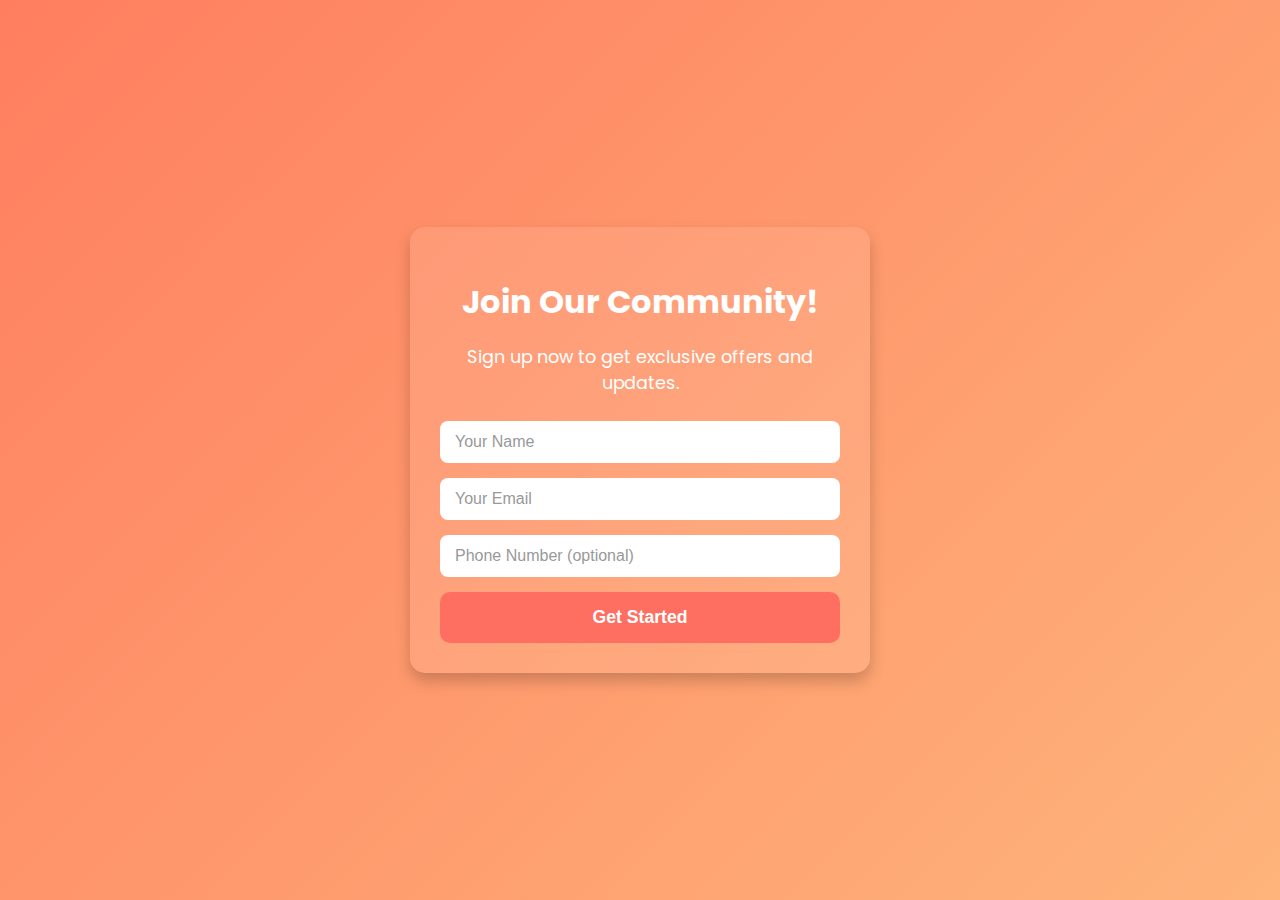
<file: index.html>
<!DOCTYPE html>
<html lang="en">
<head>
<meta charset="UTF-8" />
<meta name="viewport" content="width=device-width, initial-scale=1" />
<title>Lead Page 1</title>
<link rel="stylesheet" href="style1.css" />
</head>
<body>
  <div class="container">
    <h1>Join Our Community!</h1>
    <p>Sign up now to get exclusive offers and updates.</p>
    <form onsubmit="event.preventDefault(); alert('Thank you for signing up!'); this.reset();">
      <input type="text" name="name" placeholder="Your Name" required />
      <input type="email" name="email" placeholder="Your Email" required />
      <input type="tel" name="phone" placeholder="Phone Number (optional)" />
      <button type="submit">Get Started</button>
    </form>
  </div>
</body>
</html>
</file>
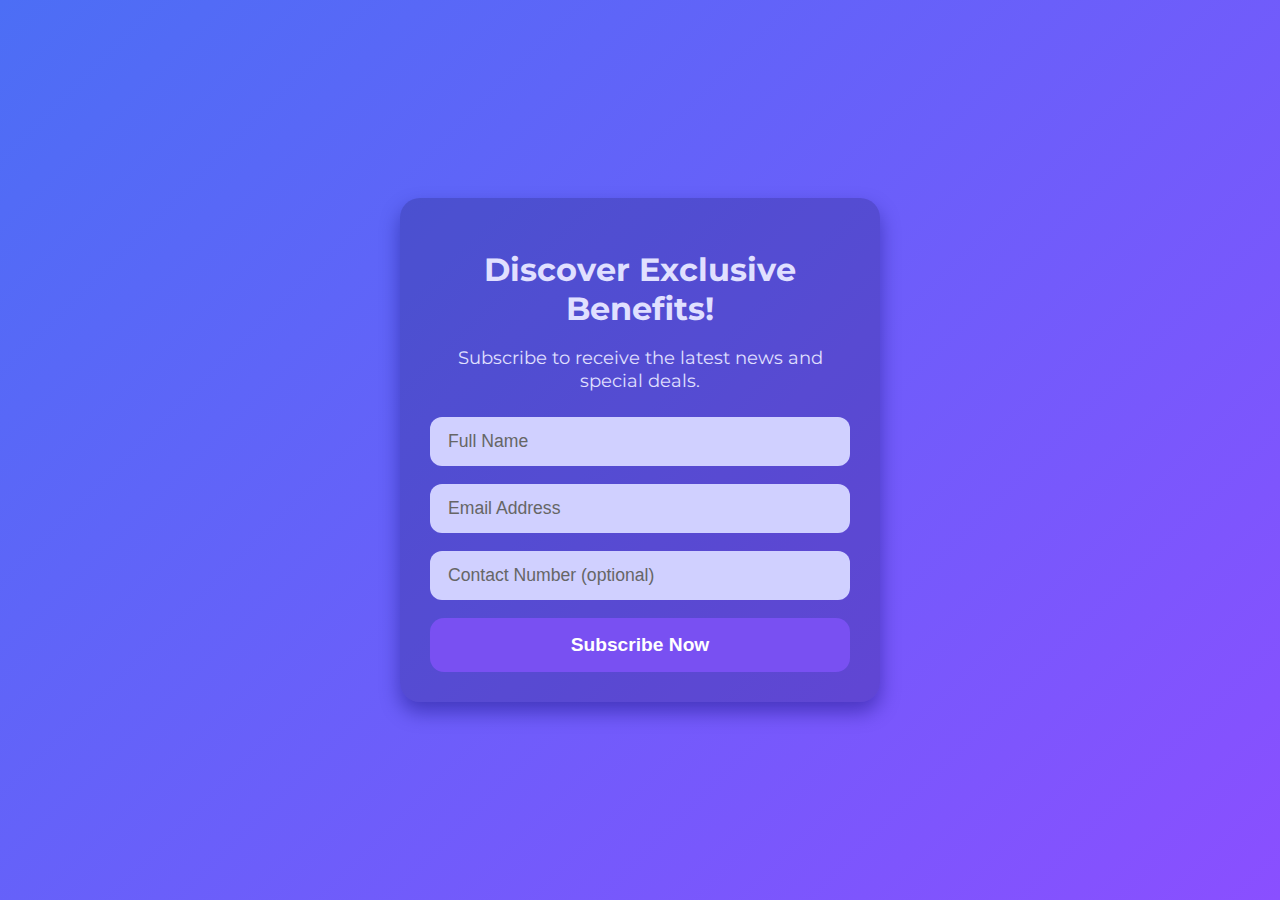
<file: pages2.html>
<!DOCTYPE html>
<html lang="en">
<head>
<meta charset="UTF-8" />
<meta name="viewport" content="width=device-width, initial-scale=1" />
<title>Lead Page 2</title>
<link rel="stylesheet" href="style2.css" />
</head>
<body>
  <div class="container">
    <h1>Discover Exclusive Benefits!</h1>
    <p>Subscribe to receive the latest news and special deals.</p>
    <form onsubmit="event.preventDefault(); alert('Thank you for subscribing!'); this.reset();">
      <input type="text" name="name" placeholder="Full Name" required />
      <input type="email" name="email" placeholder="Email Address" required />
      <input type="tel" name="phone" placeholder="Contact Number (optional)" />
      <button type="submit">Subscribe Now</button>
    </form>
  </div>
</body>
</html>
</file>
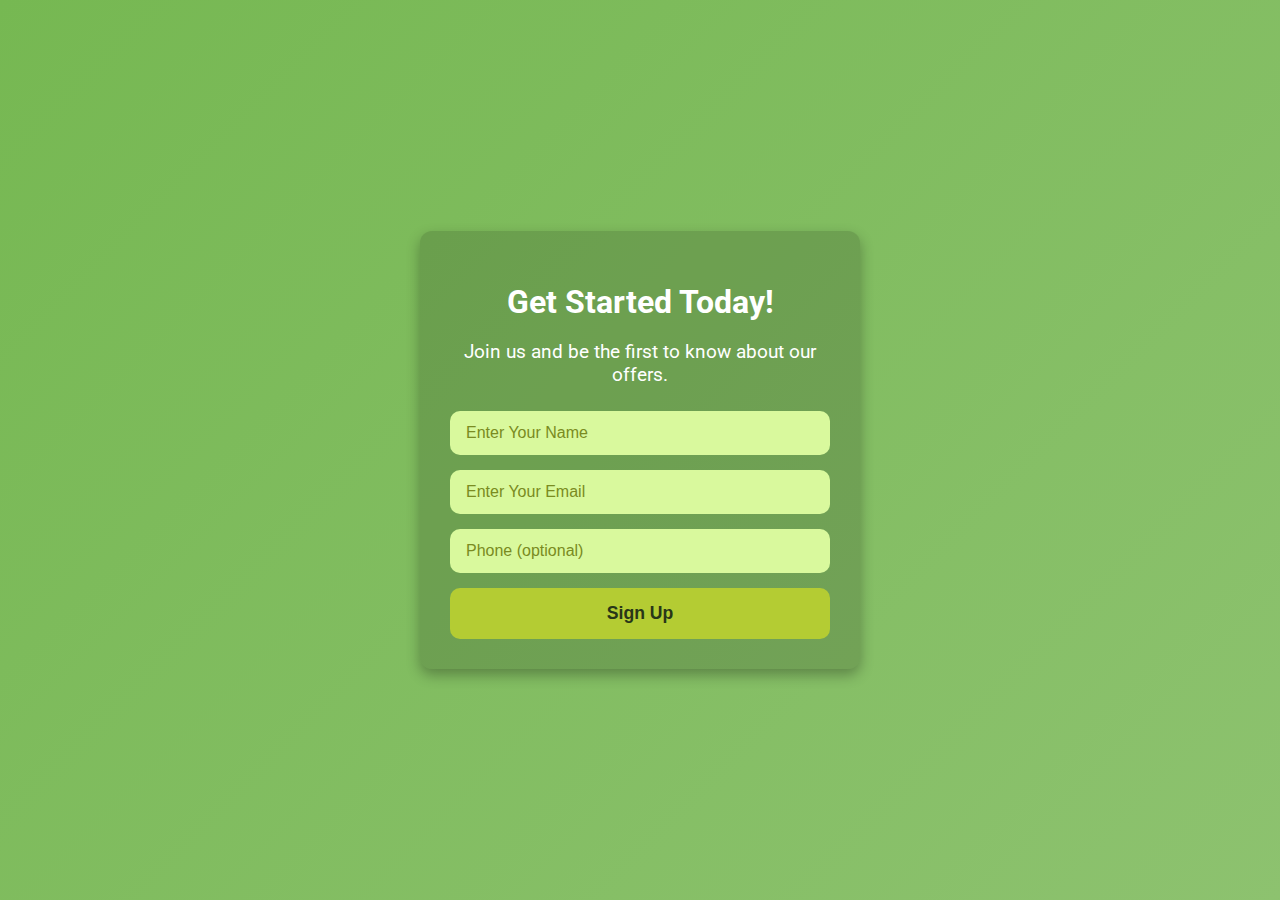
<file: pages3.html>
<!DOCTYPE html>
<html lang="en">
<head>
<meta charset="UTF-8" />
<meta name="viewport" content="width=device-width, initial-scale=1" />
<title>Lead Page 3</title>
<link rel="stylesheet" href="style3.css" />
</head>
<body>
  <div class="container">
    <h1>Get Started Today!</h1>
    <p>Join us and be the first to know about our offers.</p>
    <form onsubmit="event.preventDefault(); alert('Thank you for joining!'); this.reset();">
      <input type="text" name="name" placeholder="Enter Your Name" required />
      <input type="email" name="email" placeholder="Enter Your Email" required />
      <input type="tel" name="phone" placeholder="Phone (optional)" />
      <button type="submit">Sign Up</button>
    </form>
  </div>
</body>
</html>
</file>
<file: style1.css>
@import url('https://fonts.googleapis.com/css2?family=Poppins:wght@400;700&display=swap');
body {
  font-family: 'Poppins', sans-serif;
  background: linear-gradient(135deg, #ff7e5f, #feb47b);
  color: #fff;
  margin: 0;
  display: flex;
  justify-content: center;
  align-items: center;
  height: 100vh;
}
.container {
  background: rgba(255,255,255,0.1);
  padding: 30px;
  border-radius: 15px;
  max-width: 400px;
  text-align: center;
  box-shadow: 0 8px 15px rgba(0,0,0,0.2);
}
h1 {
  margin-bottom: 15px;
  font-weight: 700;
}
p {
  margin-bottom: 25px;
  font-size: 1.1em;
}
form {
  display: flex;
  flex-direction: column;
}
input[type="text"],
input[type="email"],
input[type="tel"] {
  padding: 12px 15px;
  margin-bottom: 15px;
  border: none;
  border-radius: 8px;
  font-size: 1em;
}
input::placeholder {
  color: #999;
}
button {
  background: #ff6f61;
  border: none;
  padding: 15px;
  font-size: 1.1em;
  color: white;
  border-radius: 10px;
  cursor: pointer;
  font-weight: 700;
  transition: background 0.3s ease;
}
button:hover {
  background: #ff3b2f;
}
@media (max-width: 480px) {
  body {
    padding: 20px;
    height: auto;
  }
  .container {
    max-width: 100%;
  }
}
</file>
<file: style2.css>
@import url('https://fonts.googleapis.com/css2?family=Montserrat:wght@400;700&display=swap');
body {
  font-family: 'Montserrat', sans-serif;
  background: linear-gradient(135deg, #4c6ef5, #8a4fff);
  color: #e0e0ff;
  margin: 0;
  display: flex;
  justify-content: center;
  align-items: center;
  height: 100vh;
}
.container {
  background: rgba(0,0,50,0.2);
  padding: 30px;
  border-radius: 20px;
  max-width: 420px;
  text-align: center;
  box-shadow: 0 10px 20px rgba(0,0,100,0.4);
}
h1 {
  margin-bottom: 15px;
  font-weight: 700;
}
p {
  margin-bottom: 25px;
  font-size: 1.15em;
}
form {
  display: flex;
  flex-direction: column;
}
input[type="text"],
input[type="email"],
input[type="tel"] {
  padding: 14px 18px;
  margin-bottom: 18px;
  border: none;
  border-radius: 12px;
  font-size: 1.1em;
  background: #d0d0ff;
  color: #222;
}
input::placeholder {
  color: #666;
}
button {
  background: #7950f2;
  border: none;
  padding: 16px;
  font-size: 1.2em;
  color: white;
  border-radius: 14px;
  cursor: pointer;
  font-weight: 700;
  transition: background 0.25s ease;
}
button:hover {
  background: #5f3dc4;
}
@media (max-width: 480px) {
  body {
    padding: 20px;
    height: auto;
  }
  .container {
    max-width: 100%;
  }
}
</file>
<file: style3.css>
@import url('https://fonts.googleapis.com/css2?family=Roboto:wght@400;700&display=swap');
body {
  font-family: 'Roboto', sans-serif;
  background: linear-gradient(135deg, #76b852, #8DC26F);
  color: #ffffff;
  margin: 0;
  display: flex;
  justify-content: center;
  align-items: center;
  height: 100vh;
}
.container {
  background: rgba(0,0,0,0.15);
  padding: 30px;
  border-radius: 12px;
  max-width: 380px;
  text-align: center;
  box-shadow: 0 6px 14px rgba(0,0,0,0.3);
}
h1 {
  margin-bottom: 15px;
  font-weight: 700;
}
p {
  margin-bottom: 25px;
  font-size: 1.2em;
}
form {
  display: flex;
  flex-direction: column;
}
input[type="text"],
input[type="email"],
input[type="tel"] {
  padding: 13px 16px;
  margin-bottom: 15px;
  border: none;
  border-radius: 10px;
  font-size: 1em;
  background: #d9f99d;
  color: #34420e;
}
input::placeholder {
  color: #7a8b21;
}
button {
  background: #b4cc33;
  border: none;
  padding: 15px;
  font-size: 1.1em;
  color: #283618;
  border-radius: 10px;
  cursor: pointer;
  font-weight: 700;
  transition: background 0.3s ease;
}
button:hover {
  background: #8ca415;
}
@media (max-width: 480px) {
  body {
    padding: 20px;
    height: auto;
  }
  .container {
    max-width: 100%;
  }
}
</file>
